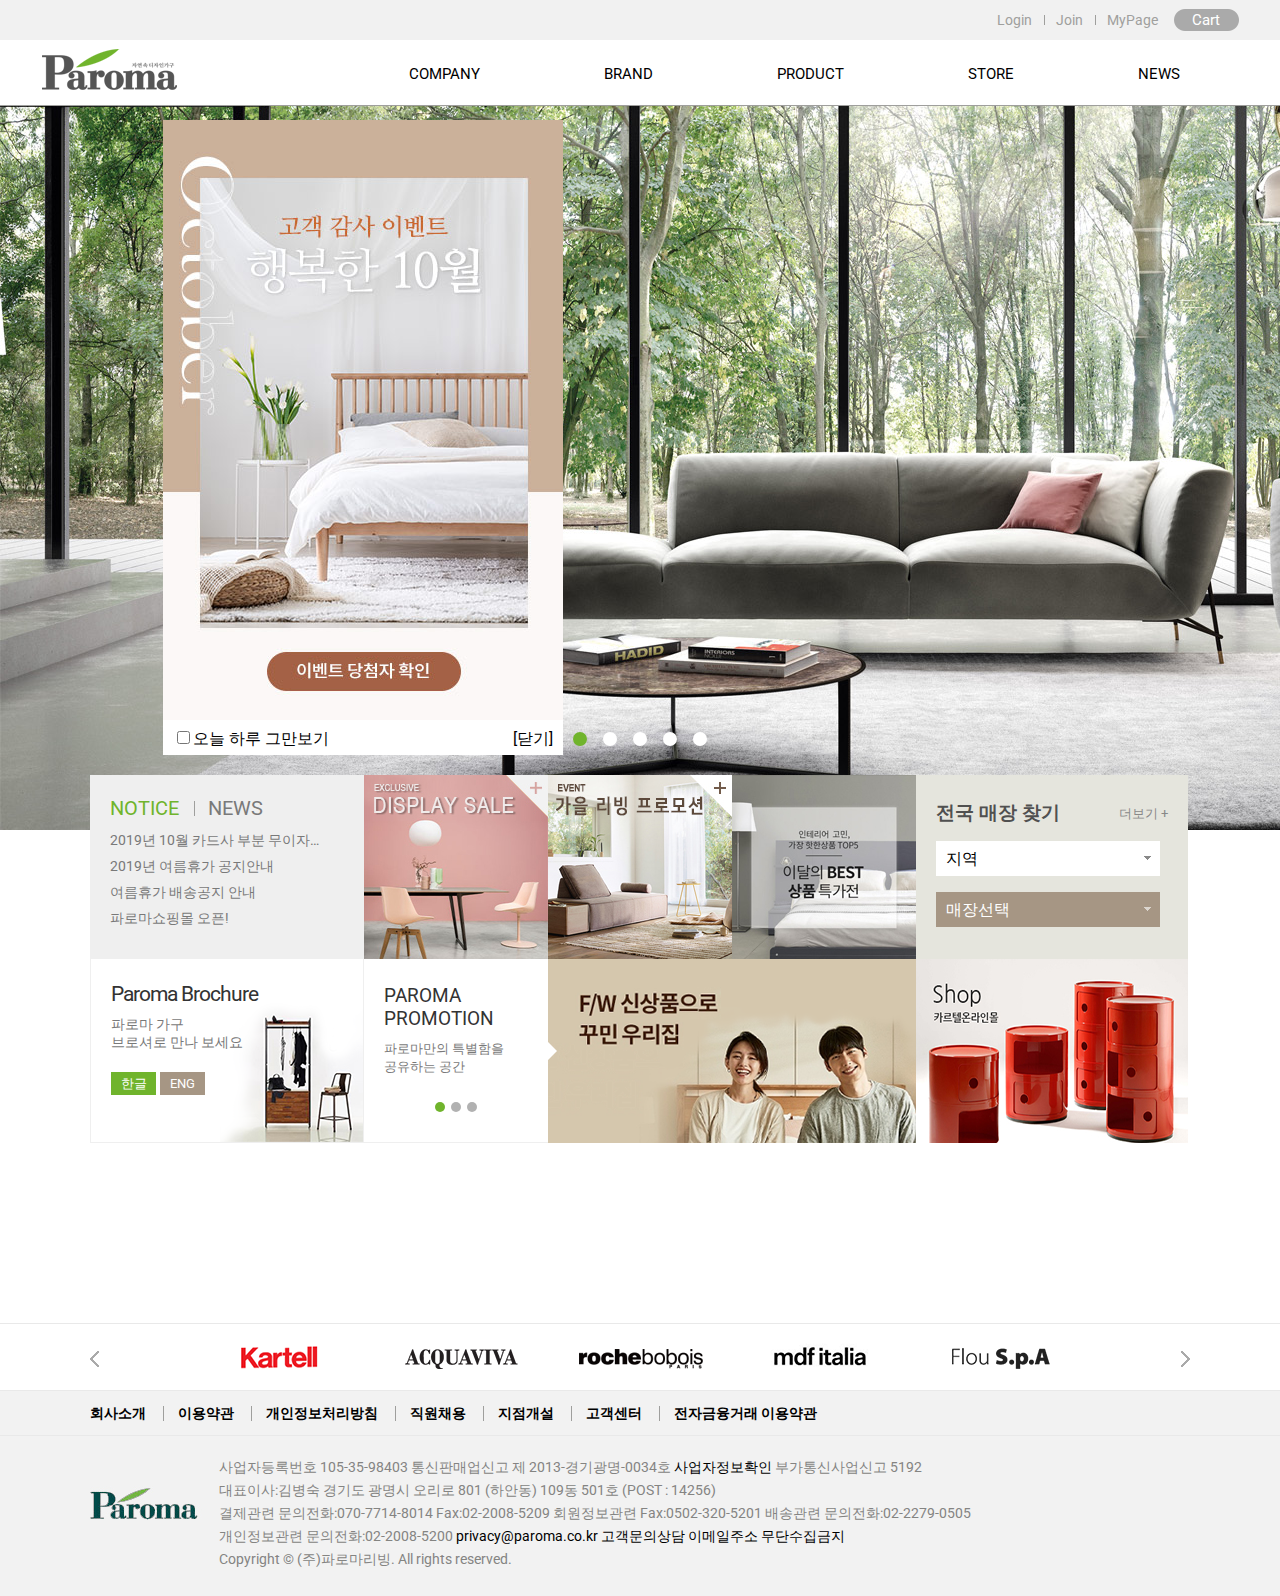
<file: index.html>
﻿<!DOCTYPE html>
<html>
<head>
<title>basic :: navigator.userAgent property</title>
<meta charset="utf-8">
<meta http-equiv="X-UA-Compatible" content="IE=Edge">
<meta name="viewport" content="width=device-width, initial-scale=1.0, maximum-scale=1">
<link rel="stylesheet" href="http://fonts.googleapis.com/css?family=Open+Sans:400,300,300italic,400italic,600,600italic,700,700italic,800,800italic">
<style>
body {
	margin: 20px;
	padding: 20px;
	font-family: "Open Sans", sans-serif;
	font-size: 1em;
	background: #f1f1f1;
	color: #555;
}
ul, dt, dl {
	margin: 0;
	padding: 0;
}
ul {
	list-style: none;
}
a {
	text-decoration: none;
}
.container {
	min-width: 440px;
}
.title {
	font-size: 1.5em;
	font-weight: 300;
	color: #555;
}
.container {
	margin-top: 35px;
}
</style>
<script src="http://code.jquery.com/jquery-1.11.1.min.js"></script>
<script>
$(function(){
	var agent=navigator.userAgent.toLowerCase();

	if(agent.indexOf("android") != -1 || agent.indexOf("iphone") != -1 || agent.indexOf("ipad") != -1) {
		// Mobile URL입니다.
		location.href="mobile/index.html";
	}
	else{
		// PC URL입니다.
		location.href="pc/index.html";
	}
});
</script>
</head>

<body>
<h1 class="title">basic :: navigator.userAgent property</h1>
<div class="container">
</div>
</body>
</html>
</file>
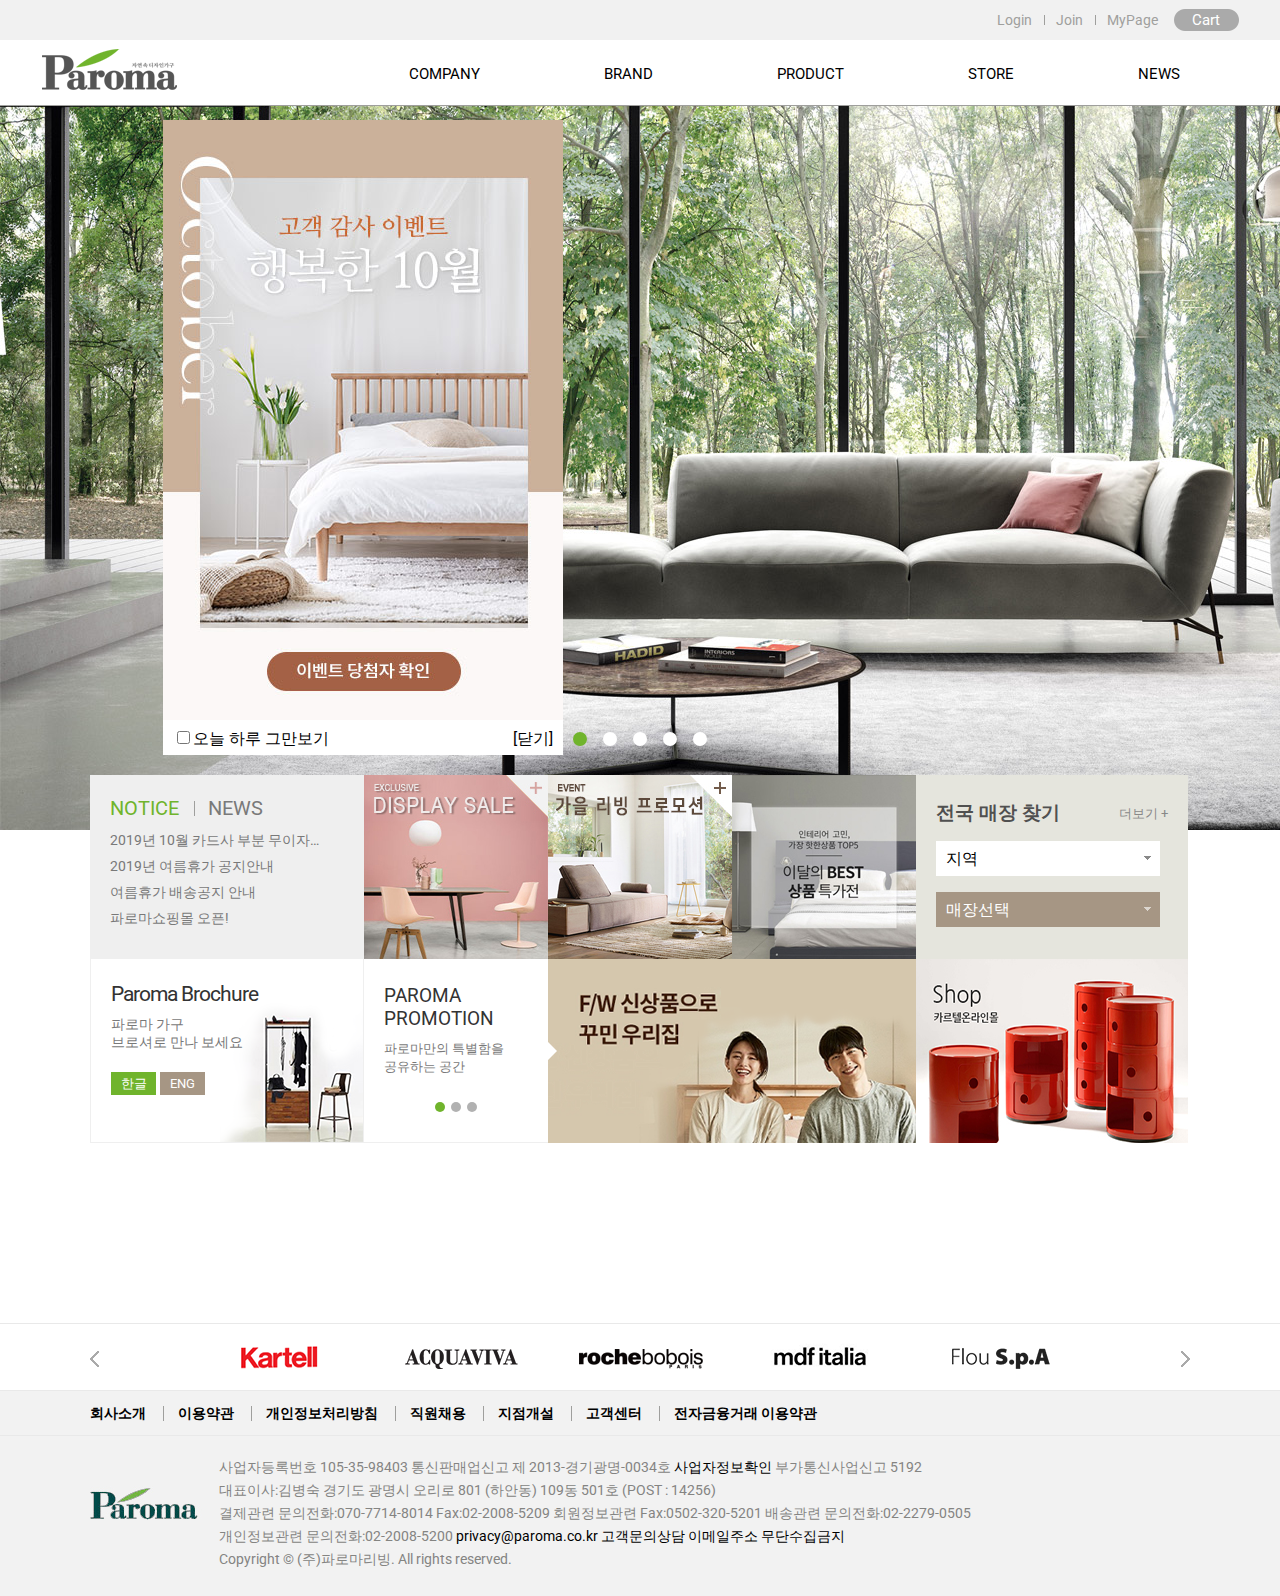
<file: pc/index.html>
﻿<!DOCTYPE html>
<html>
<head>
<title>Proma</title>
<meta charset="utf-8">
<meta name="viewport" content="width=device-width, initial-scale=1.0, maximum-scale=1">
<link rel="shortcut icon" href="images/favicon.ico">
<!-- <link rel="stylesheet" href="http://fonts.googleapis.com/css?family=Open+Sans:400,300,300italic,400italic,600,600italic,700,700italic,800,800italic"> -->
<link href="https://fonts.googleapis.com/css?family=Roboto:400,500,700&display=swap" rel="stylesheet">
<link rel="stylesheet" href="css/reset.css" >
<link rel="stylesheet" href="css/style.css" >
<link rel="stylesheet" href="css/font.css">
<script src="js/jquery-1.11.1.min.js"></script>
<script src="js/gallery.js"></script>
<script src="js/popup.js"></script>
<script src="js/main.js"></script>
</head>

<body>
<div class="wrapper">
	<header id="header">
		<div class="popup">
			<a href=""><img src="images/popup.jpg" alt="popup"></a>
			<div class="text">
				<form>
					<label><input type="checkbox" name="todayClose"><span>오늘 하루 그만보기</span></label>
				</form>
				<div class="top"><a href="" class="close">[닫기]</a></div>
			</div>
		</div>
		<div class="upper">
			<div class="upper_inner">
				<h1>
					<div class="logo"><a href=""><img src="images/logo.png" alt="로고"></a></div>
				</h1>
				<div class="location">
					<ul>
						<li><a href="">Login</a></li>
						<li><a href="">Join</a></li>
						<li><a href="">MyPage</a></li>
						<li><a href="">Cart</a></li>
					</ul>
				</div>
			</div>
		</div>
		<div class="menu">
			<div class="menu_inner">
				<div class="menu_in">
					<nav id="GNB">
						<ul>
							<li>
								<a href="">COMPANY</a>
								<ul>
									<li><a href="">파로마가구 소개</a></li>
									<li><a href="">CONTRACT</a></li>
									<li><a href="">A/S</a></li>
									<li><a href="">Q&A</a></li>
								</ul>
							</li>
							<li>
								<a href="">BRAND</a>
								<ul>
									<li><a href="">파로마가구</a></li>
									<li><a href="">Kartell</a></li>
									<li><a href="">ACQUAVIVA</a></li>
									<li><a href="">Roche Bobois</a></li>
									<li><a href="">MDFITALIA</a></li>
								</ul>
							</li>
							<li>
								<a href="">PRODUCT</a>
								<ul>
									<li><a href="">Bed room</a></li>
									<li><a href="">Living room</a></li>
									<li><a href="">Dining room</a></li>
									<li><a href="">Library</a></li>
									<li><a href="">Accessories</a></li>
								</ul>
							</li>
							<li>
								<a href="">STORE</a>
								<ul>
									<li><a href="">매장찾기</a></li>
								</ul>
							</li>
							<li>
								<a href="">NEWS</a>
								<ul>
									<li><a href="">NOTICE</a></li>
									<li><a href="">EVENT</a></li>
								</ul>
							</li>
						</ul>
					</nav>
				</div>
			</div>
		</div>
	</header>

	<div class="gall">
		<div class="gallery">
			<ul class="gallery_moving">
				<li><img src="images/keyvisual1.jpg" alt="키비주얼1"></li>
				<li><img src="images/keyvisual2.jpg" alt="키비주얼2"></li>
				<li><img src="images/keyvisual3.jpg" alt="키비주얼3"></li>
				<li><img src="images/keyvisual4.jpg" alt="키비주얼4"></li>
				<li><img src="images/keyvisual5.jpg" alt="키비주얼5"></li>
			</ul>
		</div>
		<div class="controlls">
			<ul>
				<li><a href="">1</a></li><!-- li class="active" 지움 -->
				<li><a href="">2</a></li>
				<li><a href="">3</a></li>
				<li><a href="">4</a></li>
				<li><a href="">5</a></li>
			</ul>
		</div>
	</div>


	<div class="main_cont_wrap">
		<div class="main_cont">
			<div class="main_top">
				<!-- 추가 -->
				<div class="main_notice">
					<div class="main_tab">
						<ul>
							<li>
								<a href="">NOTICE</a>
							</li>
							<li>
								<a href="">NEWS</a>
							</li>
						</ul>
					</div>
					<div class="desc_group">
						<div class="tab1">
							<ul>
								<li><a href="">2019년 10월 카드사 부분 무이자 할부 이벤트</a></li>
								<li><a href="">2019년 여름휴가 공지안내</a></li>
								<li><a href="">여름휴가 배송공지 안내</a></li>
								<li><a href="">파로마쇼핑몰 오픈!</a></li>
							</ul>
						</div>
						<div class="tab2">
							<ul>
								<li><a href="">가구도어용 스타일보드 '파로마스토리' 오픈</a></li>
								<li><a href="">현대 백화점 입점</a></li>
								<li><a href="">파로마가구 전년比 순익 812배 증가</a></li>
								<li><a href="">웹어워드 코리아 2009 우수상 수상</a></li>
							</ul>
						</div>
					</div>
				</div>
				<div class="main_sale">
					<a href="">
						<img class="over" src="images/ico_main1_over.jpg" alt="sale">
						<img src="images/ico_main1.jpg" alt="sale">
					</a>
				</div>
				<div class="main_event">
					<a href="">
						<img class="over" src="images/ico_main2_over.jpg" alt="event">
						<img src="images/ico_main2.jpg" alt="event">
					</a>
				</div>
				<div class="main_best">
					<a href="">
						<img class="over" src="images/ico_main3_over.jpg" alt="best">
						<img src="images/ico_main3.jpg" alt="best">
					</a>
				</div>
				<div class="main_center">
					<p class="title">전국 매장 찾기</p>
					<a href="" class="more">더보기 +</a>
					<div class="select">
						<dl class="sel_local">
							<dt><a href="#">지역<span></span></a></dt>
							<dd>
								<ul>
									<li><a href="">서울</a></li>
									<li><a href="">경기</a></li>
									<li><a href="">인천</a></li>
									<li><a href="">광주</a></li>
									<li><a href="">부산</a></li>
								</ul>
							</dd>
						</dl>
						<dl class="sel_center">
							<dt><a href="#">매장선택<span></span></a></dt>
							<dd>
								<ul>
									<li><a href="">동대문점</a></li>
									<li><a href="">판교점</a></li>
									<li><a href="">부평점</a></li>
									<li><a href="">광산점</a></li>
									<li><a href="">서면점</a></li>
								</ul>
							</dd>
						</dl>
						<select class="local">
							<option selected="true">지역</option>
							<option>서울</option>
							<option>경기</option>
							<option>인천</option>
							<option>광주</option>
							<option>부산</option>
						</select>
						<select class="center">
							<option selected="true">매장선택</option>
							<option>동대문점</option>   
							<option>판교점</option>
							<option>부평점</option>
							<option>광산점</option>
							<option>서면점</option>
						</select>
					</div>
				</div>
			</div>
			<div class="main_bottom">
				<div class="main_brochure">
					<p class="title">Paroma Brochure</p>
					<p class="content">파로마 가구<br>브로셔로 만나 보세요</p>
					<div class="btn_wrap">
						<a href="" class="type1">한글</a>
						<a href="" class="type2">ENG</a>
					</div>
				</div>
				<div class="main_camedia">
					<p class="title">PAROMA<br>PROMOTION</p>
					<p class="content">파로마만의 특별함을<br>공유하는 공간</p>
					<div class="controlls_1">
						<ul>
							<li><a href="" class="active">1</a></li>
							<li><a href="">2</a></li>
							<li><a href="">3</a></li>
						</ul>
					</div>
					<span class="edge">
						<img src="images/sns_edge.png" alt="arrow">
					</span>
				</div>
				<div class="promotion_wrap">
					<ul>
						<li><a href="#"><img src="images/img_banner1.png" alt="banner1"></a></li>
						<li><a href="#"><img src="images/img_banner2.png" alt="banner2"></a></li>
						<li><a href="#"><img src="images/img_banner3.png" alt="banner3"></a></li>
					</ul>
				</div>
				<div class="shop">
					<a href=""><img src="images/main_bg2.png" alt="bg2"></a>
				</div>
			</div>
		</div>
	</div>
	<footer id="footer">
		<div class="rel_site">
			<div class="rel_site_inner">
				<div class="site_wrapper">
					<ul>
						<li><a href=""><img src="images/brand1.png" alt="footer banner1"></a></li>
						<li><a href=""><img src="images/brand2.png" alt="footer banner2"></a></li>
						<li><a href=""><img src="images/brand3.png" alt="footer banner3"></a></li>
						<li><a href=""><img src="images/brand4.png" alt="footer banner4"></a></li>
						<li><a href=""><img src="images/brand5.png" alt="footer banner5"></a></li>
						<li><a href=""><img src="images/brand6.png" alt="footer banner6"></a></li>
						<li><a href=""><img src="images/brand7.png" alt="footer banner7"></a></li>
						<li><a href=""><img src="images/brand8.png" alt="footer banner8"></a></li>
					</ul>
				</div>
				<div class="direction">
					<a href="" class="prev"><img src="images/footer_btn_prev.jpg" alt="footer prev"></a>
					<a href="" class="next"><img src="images/footer_btn_next.jpg" alt="footer next"></a>
				</div>
			</div>
		</div>
		<div class="footer_menu">
			<div class="footer_menu_inner">
				<div class="banner_moving">
					<ul>
						<li><a href="">회사소개</a></li>
						<li><a href="">이용약관</a></li>
						<li><a href="">개인정보처리방침</a></li>
						<li><a href="">직원채용</a></li>
						<li><a href="">지점개설</a></li>
						<li><a href="">고객센터</a></li>
						<li><a href="">전자금융거래 이용약관</a></li>
					</ul>
				</div>
			</div>
		</div>
		<div class="footer_info">
			<div class="footer_inner">
				<div class="footer_logo">
					<h2><a href=""><img src="images/logo2_1.jpg" alt="footer logo"></a></h2>
				</div>
				<address>
					사업자등록번호 105-35-98403 통신판매업신고 제 2013-경기광명-0034호 <a href="">사업자정보확인</a> 부가통신사업신고 5192<br>
					대표이사:김병숙 경기도 광명시 오리로 801 (하안동) 109동 501호 (POST : 14256)<br>
					결제관련 문의전화:070-7714-8014 Fax:02-2008-5209 회원정보관련 Fax:0502-320-5201 배송관련 문의전화:02-2279-0505<br>
					개인정보관련 문의전화:02-2008-5200 <a href="">privacy@paroma.co.kr</a> <a href="">고객문의상담</a> <a href="">이메일주소 무단수집금지</a><br>
					Copyright © (주)파로마리빙. All rights reserved.
				</address>
			</div>
		</div>
	</footer>
</div>
</body>
</html>
</file>
<file: pc/css/style.css>
@charset "utf-8";



#header {
	position: relative;
	height: 105px;
}
#header .popup {
	position: absolute;
	display: none;
	top: 120px;
	right: 56%;
	z-index: 3001;
}
#header .popup .text {
	width: 100%;
	height: 35px;
	line-height: 37px;
	background-color: #fff;
}
#header .popup form {
	float: left;
	padding-left: 10px;
}
#header .popup .top {
	float: right;
	padding-right: 10px;
}
#header .upper {
	min-width: 1200px;
	background-color: #f1f1f1;
}
#header::after {
	content: "";
	display: block;
	position: absolute;
	left: 0;
	top: 49%;
	margin-top: 54px;
	z-index: 2500;
	width: 100%;
	height: 1px;
	min-width: 1200px;
	background-color: #9f9f9d;
}
#header .upper_inner {
	position: relative;
	margin: 0 auto;
	width: 1200px;
	height: 40px;
}
#header .location {
	position: absolute;
	top: 0;
	right: 0;
}
#header .location li {
	position: relative;
	display: inline-block;
}
#header .location li a {
	display: block;
	padding: 0 10px;
	color: #9f9f9d;
	font-size: 14px;
	line-height: 38px;
}
#header .location li:last-child a {
	display: block;
	padding: 1px 20px;
	font-size: 15px;
	color: #fff;
	background: url(../images/myecc_bg.png) no-repeat center center;
}
#header .location li a::after {
	content: "";
	display: block;
	position: absolute;
	top: 14px;
	right: -3px;
	width: 1px;
	height: 10px;
	background-color: #9f9f9d;
}
#header .location li:last-child a::after {
	display: none;
}
#header .location li:nth-child(3) a::after {
	display: none;
}
#header .upper_inner .logo {
	position: absolute;
	z-index: 3000;
	top: 47px;
	left: 0;
}
#header .upper_inner .logo a {
	display: block;
}


#header .menu {
	position: absolute;
	z-index: 2000;
	width: 100%;
	min-width: 1200px;
	background-color: rgba(255,255,255,0.7);
	height: 65px;
	transition: height 0.3s;
	overflow: hidden;
}
#header .menu.over {
	height: 280px;
}
#header .menu_inner {
	position: relative;
	margin: 0 auto;
	width: 1200px;
	height: 65px;
}
#GNB {
	float: right;
}
#GNB > ul > li {
	position: relative;
	display: inline-block;
}

#GNB > ul > li > a {
	display: block;
	padding: 0 60px;
	line-height: 69px;
	font-size: 15px;
}


#GNB > ul > li > a::before {
	content: "";
	display: block;
	position: absolute;
	left: 25%;
	bottom: 3px;
	width: 0;
	height: 4px;
	background-color: #70b42c;
	transition: width 0.3s;
}
#GNB > ul > li:hover > a::before,
#GNB > ul > li > a.over::before {
	width: 50%;
}


#GNB ul ul {
	/* display: none; */
	position: absolute;
	width: 100%;
	height: 280px;
	padding-top: 5px;
	left: 60px;
	z-index: 2000;
}
#GNB ul ul a {
	display: inline-block;
	padding: 7px 0;
	font-size: 14px;
	color: #202020;
	text-align: left;
}
#GNB ul ul li a:hover,
#GNB ul ul li a:focus {
	text-decoration: underline;
	color: #418102;
	transition: 0.3s;
}



/* gallery */
.gall {
	position: relative;
}
.gallery_moving {
	position: relative;
	width: 100%;
	height: 800px;
	overflow: hidden;
}
.gallery_moving li {
	position: absolute;
	left: 0;
	top: -115px ;
	width: 100%;
	height: 800px;
	opacity: 0;
	transition: opacity 0.4s;
}
.gallery_moving li.active{
	opacity: 1;
}

.controlls {
	position: absolute;
	left: 0;
	bottom: 160px;
	width: 100%;
	height: 14px;
	text-align: center;
}
.controlls li {
	display: inline-block;
	margin: 0 6px;
}
.controlls li a {
	display: block;
	width: 14px;
	height: 14px;
	overflow: hidden;
	text-indent: -9999px;
	background-color: #fff;
	border-radius: 7px;
	transition: background-color 0.3s; /* �߰� */
}
.controlls li a.active { /* li.active -> a.active �� ���� */
	background-color: #70b42c;
}


.main_cont_wrap {
	position: relative;
	height: 368px;
	min-width: 1100px;
}
.main_cont {
	position: absolute;
	/* top: -50px; */
	top: -130px;
	left: 50%;
	margin-left: -550px;
	width: 1100px;
	height: 367px;
}

/* notice | news */
.main_notice {
	position: relative;
	float: left;
	width: 274px;
	height: 184px;
	background-color: #efefef;
}
.main_notice .main_tab li {
	display: inline-block;
}
.main_notice .main_tab li a {
	display: block;
	padding: 21px 5px 10px 20px;
	font-size: 20px;
	color : #797979;
}

.main_notice .main_tab li a.active {
	color: #70b42c;
}
.main_notice .desc_group div {
	display: none;
	width: 100%;
}
.main_notice .desc_group div.active {
	display: block;
}

.main_notice .main_tab li a::after {
	content: "";
	display: block;
	position: absolute;
	top: 26px;
	left: 38%;
	width: 1px;
	height: 15px;
	background-color: #9f9f9d;
}

.main_notice .tab1 li,
.main_notice .tab2 li {
	display: inline-block;
}
.main_notice .tab1 li a,
.main_notice .tab2 li a {
	display: block;
	padding: 2px 20px;
	overflow: hidden;
	white-space: nowrap;
	width: 250px;
	font-size: 14px;
	text-overflow: ellipsis;
	color: #797979;
}
.main_notice .tab1 li a:hover,
.main_notice .tab1 li a:focus,
.main_notice .tab2 li a:hover,
.main_notice .tab2 li a:focus {
	text-decoration: underline;
}

/* display sale */
.main_cont_wrap .main_sale {
	position: relative;
	float: left;
	width: 184px;
	height: 184px;
}
.main_cont_wrap .main_sale img.over {
	position: absolute;
	left: 0;
	top: 0;
	opacity: 0;
	transition: opacity 0.3s;
}
.main_sale a:hover img.over,
.main_sale a:focus img.over {
	opacity: 1;
}
/* event */
.main_cont_wrap .main_event {
	position: relative;
	float: left;
	width: 184px;
	height: 184px;
}
.main_cont_wrap .main_event img.over {
	position: absolute;
	left: 0;
	top: 0;
	opacity: 0;
	transition: opacity 0.3s;
}
.main_event a:hover img.over,
.main_event a:focus img.over {
	opacity: 1;
}
/* best */
.main_cont_wrap .main_best {
	position: relative;
	float: left;
	width: 184px;
	height: 184px;
}
.main_cont_wrap .main_best img.over {
	position: absolute;
	left: 0;
	top: 0;
	opacity: 0;
	transition: opacity 0.3s;
}
.main_best a:hover img.over,
.main_best a:focus img.over {
	opacity: 1;
}

/* main_center */
.main_center {
	position: relative;
	float: left;
	width: 272px;
	height: 184px;
	background-color: #e5e5dd;
}
.main_center .title {
	margin-top: 25px;
	margin-left: 20px;
	font-size: 19px;
	font-weight: 600;
	color: #505050;
}
.main_center .more {
	position: absolute;
	top: 30px;
	right: 20px;
	font-size: 13px;
	color: #888;
}

.main_center .select .sel_local {
	position: relative;
	display: block;
	width: 224px;
	height: 35px;
	line-height: 35px;
	margin-left: 20px;
	margin-top: 15px;
	background: #fff url(../images/sel_arrow1.png) 96% 15px no-repeat;
	color: #666;
}
.main_center .select .sel_local dd {
	z-index: 10;
}
.main_center .select .sel_center {
	position: relative;
	display: block;
	width: 224px;
	height: 35px;
	line-height: 35px;
	margin-left: 20px;
	margin-top: 10px;
	background: #a69684 url(../images/sel_arrow2.png) 96% 15px no-repeat;
	color: #fff;
}
.main_center .select .sel_center dt a {
	color: #fff;
}
.main_center .select dt a {
	display: block;
	padding-left: 10px;
}
.main_center .select dd {
	display: none;
	position: absolute;
	top: 35px;
	left: 0;
	width: 100%;
	height: 125px;
	overflow-y: auto;
	background-color: #fff;
	font-size: 15px;
	color: #666;
	border: 1px solid #ccc;
}
.main_center .select dd li a {
	display: block;
	padding-left: 10px;
	color: #666;
	border-bottom: 1px solid #eaeaea;
}
.main_center .select dd li a.on {
	background-color: #eaeaea;
}
.main_center .select dd li:last-child a {
	border-bottom: none;
}
.main_center .select li:hover a {
	background-color: #eaeaea;
}
.main_center .select select {
	display: none;
}



/* main_brochure */
.main_brochure {
	float: left;
	width: 274px;
	height: 184px;
	padding: 23px 20px;
	border-left: 1px solid #efefef;
	border-right: 1px solid #efefef;
	border-bottom: 1px solid #efefef;
	background: url(../images/main_bg1.png) 0 0 no-repeat;
}
.main_brochure .title {
	font-size: 21px;
	letter-spacing: -1px;
	color: #333;
}
.main_brochure .content {
	padding-top: 10px;
	font-size: 14px;
	color: #797979;
}
.main_brochure .btn_wrap {
	margin-top: 20px;
}
.main_brochure .type1 {
	display: inline-block;
	width: 45px;
	height: 23px;
	line-height: 23px;
	text-align: center;
	background-color: #70b42c;
	font-size: 13px;
	color: #fff;
}
.main_brochure .type2 {
	display: inline-block;
	width: 45px;
	height: 23px;
	line-height: 23px;
	text-align: center;
	background-color: #a69684;
	font-size: 13px;
	color: #fff;
}

/* paroma promotion */
.main_camedia {
	position: relative;
	float: left;
	width: 184px;
	height: 184px;
	border-bottom: 1px solid #efefef;
	background-color: #fff;
}
.main_camedia .title {
	padding: 25px 0 10px 20px;
	font-size: 19px;
	color: #333;
}
.main_camedia .content {
	padding: 0 20px;
	color: #797979;
	font-size: 13px;
}
.main_camedia .controlls_1 {
	position: absolute;
	left: 0;
	bottom: 50px;
	width: 100%;
	height: 10px;
	text-align: center;
}
.main_camedia .controlls_1 li {
	display: inline-block;
	margin: 20px 1px;
}
.main_camedia .controlls_1 li a {
	display: block;
	width: 10px;
	height: 10px;
	border-radius: 5px;
	text-indent: -9999px;
	overflow: hidden;
	background-color: #b1b1b1;
}
.main_camedia .controlls_1 li a.active {
	background-color: #70b42c;
}
.main_camedia span.edge {
	position: absolute;
	right: -9px;
	top: 50%;
	margin-top: -9px;
	z-index: 100;
}

/* promotion */
.promotion_wrap {
	position: relative;
	float: left;
	height: 184px;
	width: 368px;
	overflow: hidden;
}
.promotion_wrap ul {
	position: absolute;
	top: 0;
	left: 0;
	height: 184px;
	width: 1104px;
	transition: left 0.3s;
}
.promotion_wrap ul li {
	float: left;
	height: 184px;
	width: 368px;
}
.promotion_wrap ul li img {
	max-width: 100%;
}



/* shop */
.shop {
	float: left;
	width: 272px;
	height: 184px;
	border-right: 1px solid #efefef;
	border-bottom: 1px solid #efefef;
}
.shop .title {
	font-size: 18px;
	padding-bottom: 10px;
}
.shop .content {
	font-size: 14px;
	color: #666;
}

/*footer*/
#footer {
	margin-top: 50px;
	min-width: 1200px;
	background-color: #f2f2f2;
}
#footer .rel_site {
	min-width: 1200px;
	width: 100%;
	height: 68px;
	border-top: 1px solid #e9e9e9;
	border-bottom: 1px solid #e9e9e9;
	background-color: #fff;
}
#footer .rel_site_inner {
	position: relative;
	width: 1100px;
	height: 68px;
	margin: 0 auto;
	text-align: center;
}
#footer .rel_site_inner .site_wrapper {
	display: inline-block;
	position: relative;
	width: 900px; /* 180px * 5 */
	overflow: hidden;
	height: 68px; /**/
}
#footer .rel_site_inner .site_wrapper ul {
	position: absolute;
	width: 1100px;
}
#footer .rel_site_inner .site_wrapper li {
	float: left;
	margin: 16px 0;
}
#footer .rel_site_inner .site_wrapper li a {
	display: block;
	width: 180px;
	height: 38px;
}
#footer .rel_site_inner .direction .prev {
	position: absolute;
	top: 50%;
	left: 0;
	margin-top: -7px;
	width: 9px;
	height: 16px;
}
#footer .rel_site_inner .direction .next {
	position: absolute;
	top: 50%;
	right: 0;
	margin-top: -7px;
	width: 9px;
	height: 16px;
}

/* footer menu */
#footer .footer_menu {
	min-width: 1200px;
	width: 100%;
	float: left;
	border-bottom: 1px solid #e9e9e9;
}
#footer .footer_menu_inner{
	width: 1100px;
	height: 44px;
	margin: 0 auto;
}
#footer .banner_moving li {
	display: inline-block;
}
#footer .banner_moving li a {
	position: relative;
	display: block;
	line-height: 45px;
	padding: 0 14px;
	font-size: 14px;
	font-weight: 600;
}
#footer .banner_moving li:first-child a {
	padding-left: 0;
}
#footer .banner_moving li a::after {
	content: "";
	display: block;
	position: absolute;
	top: 15px;
	left: -1px;
	width: 1px;
	height: 15px;
	background-color: #9f9f9d;
}
#footer .banner_moving li:first-child a::after {
	display: none;
}

/* footer_info */
#footer .footer_info {
	min-width: 1200px;
	height: 182px;
	margin-top: 23px;
}
#footer .footer_info .footer_inner {
	width: 1100px;
	margin: 0 auto;
}
#footer .footer_info .footer_logo {
	float: left;
	margin-top: 50px;
	padding-right: 20px;
}
#footer .footer_info .footer_logo a {
	display: block;
	width: 109px;
	height: 22px;
}
#footer .footer_info address {
	float: left;
	margin-top: 20px;
	line-height: 23px;
	font-size: 14px;
	color: #848482;
	font-style: normal;
}
</file>
<file: pc/css/font.css>
/* cyrillic-ext */
@font-face {
  font-family: 'Open Sans';
  font-style: italic;
  font-weight: 300;
  src: local('Open Sans Light Italic'), local('OpenSans-LightItalic'), url(https://fonts.gstatic.com/s/opensans/v17/memnYaGs126MiZpBA-UFUKWyV9hmIqOjjg.woff2) format('woff2');
  unicode-range: U+0460-052F, U+1C80-1C88, U+20B4, U+2DE0-2DFF, U+A640-A69F, U+FE2E-FE2F;
}
/* cyrillic */
@font-face {
  font-family: 'Open Sans';
  font-style: italic;
  font-weight: 300;
  src: local('Open Sans Light Italic'), local('OpenSans-LightItalic'), url(https://fonts.gstatic.com/s/opensans/v17/memnYaGs126MiZpBA-UFUKWyV9hvIqOjjg.woff2) format('woff2');
  unicode-range: U+0400-045F, U+0490-0491, U+04B0-04B1, U+2116;
}
/* greek-ext */
@font-face {
  font-family: 'Open Sans';
  font-style: italic;
  font-weight: 300;
  src: local('Open Sans Light Italic'), local('OpenSans-LightItalic'), url(https://fonts.gstatic.com/s/opensans/v17/memnYaGs126MiZpBA-UFUKWyV9hnIqOjjg.woff2) format('woff2');
  unicode-range: U+1F00-1FFF;
}
/* greek */
@font-face {
  font-family: 'Open Sans';
  font-style: italic;
  font-weight: 300;
  src: local('Open Sans Light Italic'), local('OpenSans-LightItalic'), url(https://fonts.gstatic.com/s/opensans/v17/memnYaGs126MiZpBA-UFUKWyV9hoIqOjjg.woff2) format('woff2');
  unicode-range: U+0370-03FF;
}
/* vietnamese */
@font-face {
  font-family: 'Open Sans';
  font-style: italic;
  font-weight: 300;
  src: local('Open Sans Light Italic'), local('OpenSans-LightItalic'), url(https://fonts.gstatic.com/s/opensans/v17/memnYaGs126MiZpBA-UFUKWyV9hkIqOjjg.woff2) format('woff2');
  unicode-range: U+0102-0103, U+0110-0111, U+1EA0-1EF9, U+20AB;
}
/* latin-ext */
@font-face {
  font-family: 'Open Sans';
  font-style: italic;
  font-weight: 300;
  src: local('Open Sans Light Italic'), local('OpenSans-LightItalic'), url(https://fonts.gstatic.com/s/opensans/v17/memnYaGs126MiZpBA-UFUKWyV9hlIqOjjg.woff2) format('woff2');
  unicode-range: U+0100-024F, U+0259, U+1E00-1EFF, U+2020, U+20A0-20AB, U+20AD-20CF, U+2113, U+2C60-2C7F, U+A720-A7FF;
}
/* latin */
@font-face {
  font-family: 'Open Sans';
  font-style: italic;
  font-weight: 300;
  src: local('Open Sans Light Italic'), local('OpenSans-LightItalic'), url(https://fonts.gstatic.com/s/opensans/v17/memnYaGs126MiZpBA-UFUKWyV9hrIqM.woff2) format('woff2');
  unicode-range: U+0000-00FF, U+0131, U+0152-0153, U+02BB-02BC, U+02C6, U+02DA, U+02DC, U+2000-206F, U+2074, U+20AC, U+2122, U+2191, U+2193, U+2212, U+2215, U+FEFF, U+FFFD;
}
/* cyrillic-ext */
@font-face {
  font-family: 'Open Sans';
  font-style: italic;
  font-weight: 400;
  src: local('Open Sans Italic'), local('OpenSans-Italic'), url(https://fonts.gstatic.com/s/opensans/v17/mem6YaGs126MiZpBA-UFUK0Udc1UAw.woff2) format('woff2');
  unicode-range: U+0460-052F, U+1C80-1C88, U+20B4, U+2DE0-2DFF, U+A640-A69F, U+FE2E-FE2F;
}
/* cyrillic */
@font-face {
  font-family: 'Open Sans';
  font-style: italic;
  font-weight: 400;
  src: local('Open Sans Italic'), local('OpenSans-Italic'), url(https://fonts.gstatic.com/s/opensans/v17/mem6YaGs126MiZpBA-UFUK0ddc1UAw.woff2) format('woff2');
  unicode-range: U+0400-045F, U+0490-0491, U+04B0-04B1, U+2116;
}
/* greek-ext */
@font-face {
  font-family: 'Open Sans';
  font-style: italic;
  font-weight: 400;
  src: local('Open Sans Italic'), local('OpenSans-Italic'), url(https://fonts.gstatic.com/s/opensans/v17/mem6YaGs126MiZpBA-UFUK0Vdc1UAw.woff2) format('woff2');
  unicode-range: U+1F00-1FFF;
}
/* greek */
@font-face {
  font-family: 'Open Sans';
  font-style: italic;
  font-weight: 400;
  src: local('Open Sans Italic'), local('OpenSans-Italic'), url(https://fonts.gstatic.com/s/opensans/v17/mem6YaGs126MiZpBA-UFUK0adc1UAw.woff2) format('woff2');
  unicode-range: U+0370-03FF;
}
/* vietnamese */
@font-face {
  font-family: 'Open Sans';
  font-style: italic;
  font-weight: 400;
  src: local('Open Sans Italic'), local('OpenSans-Italic'), url(https://fonts.gstatic.com/s/opensans/v17/mem6YaGs126MiZpBA-UFUK0Wdc1UAw.woff2) format('woff2');
  unicode-range: U+0102-0103, U+0110-0111, U+1EA0-1EF9, U+20AB;
}
/* latin-ext */
@font-face {
  font-family: 'Open Sans';
  font-style: italic;
  font-weight: 400;
  src: local('Open Sans Italic'), local('OpenSans-Italic'), url(https://fonts.gstatic.com/s/opensans/v17/mem6YaGs126MiZpBA-UFUK0Xdc1UAw.woff2) format('woff2');
  unicode-range: U+0100-024F, U+0259, U+1E00-1EFF, U+2020, U+20A0-20AB, U+20AD-20CF, U+2113, U+2C60-2C7F, U+A720-A7FF;
}
/* latin */
@font-face {
  font-family: 'Open Sans';
  font-style: italic;
  font-weight: 400;
  src: local('Open Sans Italic'), local('OpenSans-Italic'), url(https://fonts.gstatic.com/s/opensans/v17/mem6YaGs126MiZpBA-UFUK0Zdc0.woff2) format('woff2');
  unicode-range: U+0000-00FF, U+0131, U+0152-0153, U+02BB-02BC, U+02C6, U+02DA, U+02DC, U+2000-206F, U+2074, U+20AC, U+2122, U+2191, U+2193, U+2212, U+2215, U+FEFF, U+FFFD;
}
/* cyrillic-ext */
@font-face {
  font-family: 'Open Sans';
  font-style: italic;
  font-weight: 600;
  src: local('Open Sans SemiBold Italic'), local('OpenSans-SemiBoldItalic'), url(https://fonts.gstatic.com/s/opensans/v17/memnYaGs126MiZpBA-UFUKXGUdhmIqOjjg.woff2) format('woff2');
  unicode-range: U+0460-052F, U+1C80-1C88, U+20B4, U+2DE0-2DFF, U+A640-A69F, U+FE2E-FE2F;
}
/* cyrillic */
@font-face {
  font-family: 'Open Sans';
  font-style: italic;
  font-weight: 600;
  src: local('Open Sans SemiBold Italic'), local('OpenSans-SemiBoldItalic'), url(https://fonts.gstatic.com/s/opensans/v17/memnYaGs126MiZpBA-UFUKXGUdhvIqOjjg.woff2) format('woff2');
  unicode-range: U+0400-045F, U+0490-0491, U+04B0-04B1, U+2116;
}
/* greek-ext */
@font-face {
  font-family: 'Open Sans';
  font-style: italic;
  font-weight: 600;
  src: local('Open Sans SemiBold Italic'), local('OpenSans-SemiBoldItalic'), url(https://fonts.gstatic.com/s/opensans/v17/memnYaGs126MiZpBA-UFUKXGUdhnIqOjjg.woff2) format('woff2');
  unicode-range: U+1F00-1FFF;
}
/* greek */
@font-face {
  font-family: 'Open Sans';
  font-style: italic;
  font-weight: 600;
  src: local('Open Sans SemiBold Italic'), local('OpenSans-SemiBoldItalic'), url(https://fonts.gstatic.com/s/opensans/v17/memnYaGs126MiZpBA-UFUKXGUdhoIqOjjg.woff2) format('woff2');
  unicode-range: U+0370-03FF;
}
/* vietnamese */
@font-face {
  font-family: 'Open Sans';
  font-style: italic;
  font-weight: 600;
  src: local('Open Sans SemiBold Italic'), local('OpenSans-SemiBoldItalic'), url(https://fonts.gstatic.com/s/opensans/v17/memnYaGs126MiZpBA-UFUKXGUdhkIqOjjg.woff2) format('woff2');
  unicode-range: U+0102-0103, U+0110-0111, U+1EA0-1EF9, U+20AB;
}
/* latin-ext */
@font-face {
  font-family: 'Open Sans';
  font-style: italic;
  font-weight: 600;
  src: local('Open Sans SemiBold Italic'), local('OpenSans-SemiBoldItalic'), url(https://fonts.gstatic.com/s/opensans/v17/memnYaGs126MiZpBA-UFUKXGUdhlIqOjjg.woff2) format('woff2');
  unicode-range: U+0100-024F, U+0259, U+1E00-1EFF, U+2020, U+20A0-20AB, U+20AD-20CF, U+2113, U+2C60-2C7F, U+A720-A7FF;
}
/* latin */
@font-face {
  font-family: 'Open Sans';
  font-style: italic;
  font-weight: 600;
  src: local('Open Sans SemiBold Italic'), local('OpenSans-SemiBoldItalic'), url(https://fonts.gstatic.com/s/opensans/v17/memnYaGs126MiZpBA-UFUKXGUdhrIqM.woff2) format('woff2');
  unicode-range: U+0000-00FF, U+0131, U+0152-0153, U+02BB-02BC, U+02C6, U+02DA, U+02DC, U+2000-206F, U+2074, U+20AC, U+2122, U+2191, U+2193, U+2212, U+2215, U+FEFF, U+FFFD;
}
/* cyrillic-ext */
@font-face {
  font-family: 'Open Sans';
  font-style: italic;
  font-weight: 700;
  src: local('Open Sans Bold Italic'), local('OpenSans-BoldItalic'), url(https://fonts.gstatic.com/s/opensans/v17/memnYaGs126MiZpBA-UFUKWiUNhmIqOjjg.woff2) format('woff2');
  unicode-range: U+0460-052F, U+1C80-1C88, U+20B4, U+2DE0-2DFF, U+A640-A69F, U+FE2E-FE2F;
}
/* cyrillic */
@font-face {
  font-family: 'Open Sans';
  font-style: italic;
  font-weight: 700;
  src: local('Open Sans Bold Italic'), local('OpenSans-BoldItalic'), url(https://fonts.gstatic.com/s/opensans/v17/memnYaGs126MiZpBA-UFUKWiUNhvIqOjjg.woff2) format('woff2');
  unicode-range: U+0400-045F, U+0490-0491, U+04B0-04B1, U+2116;
}
/* greek-ext */
@font-face {
  font-family: 'Open Sans';
  font-style: italic;
  font-weight: 700;
  src: local('Open Sans Bold Italic'), local('OpenSans-BoldItalic'), url(https://fonts.gstatic.com/s/opensans/v17/memnYaGs126MiZpBA-UFUKWiUNhnIqOjjg.woff2) format('woff2');
  unicode-range: U+1F00-1FFF;
}
/* greek */
@font-face {
  font-family: 'Open Sans';
  font-style: italic;
  font-weight: 700;
  src: local('Open Sans Bold Italic'), local('OpenSans-BoldItalic'), url(https://fonts.gstatic.com/s/opensans/v17/memnYaGs126MiZpBA-UFUKWiUNhoIqOjjg.woff2) format('woff2');
  unicode-range: U+0370-03FF;
}
/* vietnamese */
@font-face {
  font-family: 'Open Sans';
  font-style: italic;
  font-weight: 700;
  src: local('Open Sans Bold Italic'), local('OpenSans-BoldItalic'), url(https://fonts.gstatic.com/s/opensans/v17/memnYaGs126MiZpBA-UFUKWiUNhkIqOjjg.woff2) format('woff2');
  unicode-range: U+0102-0103, U+0110-0111, U+1EA0-1EF9, U+20AB;
}
/* latin-ext */
@font-face {
  font-family: 'Open Sans';
  font-style: italic;
  font-weight: 700;
  src: local('Open Sans Bold Italic'), local('OpenSans-BoldItalic'), url(https://fonts.gstatic.com/s/opensans/v17/memnYaGs126MiZpBA-UFUKWiUNhlIqOjjg.woff2) format('woff2');
  unicode-range: U+0100-024F, U+0259, U+1E00-1EFF, U+2020, U+20A0-20AB, U+20AD-20CF, U+2113, U+2C60-2C7F, U+A720-A7FF;
}
/* latin */
@font-face {
  font-family: 'Open Sans';
  font-style: italic;
  font-weight: 700;
  src: local('Open Sans Bold Italic'), local('OpenSans-BoldItalic'), url(https://fonts.gstatic.com/s/opensans/v17/memnYaGs126MiZpBA-UFUKWiUNhrIqM.woff2) format('woff2');
  unicode-range: U+0000-00FF, U+0131, U+0152-0153, U+02BB-02BC, U+02C6, U+02DA, U+02DC, U+2000-206F, U+2074, U+20AC, U+2122, U+2191, U+2193, U+2212, U+2215, U+FEFF, U+FFFD;
}
/* cyrillic-ext */
@font-face {
  font-family: 'Open Sans';
  font-style: italic;
  font-weight: 800;
  src: local('Open Sans ExtraBold Italic'), local('OpenSans-ExtraBoldItalic'), url(https://fonts.gstatic.com/s/opensans/v17/memnYaGs126MiZpBA-UFUKW-U9hmIqOjjg.woff2) format('woff2');
  unicode-range: U+0460-052F, U+1C80-1C88, U+20B4, U+2DE0-2DFF, U+A640-A69F, U+FE2E-FE2F;
}
/* cyrillic */
@font-face {
  font-family: 'Open Sans';
  font-style: italic;
  font-weight: 800;
  src: local('Open Sans ExtraBold Italic'), local('OpenSans-ExtraBoldItalic'), url(https://fonts.gstatic.com/s/opensans/v17/memnYaGs126MiZpBA-UFUKW-U9hvIqOjjg.woff2) format('woff2');
  unicode-range: U+0400-045F, U+0490-0491, U+04B0-04B1, U+2116;
}
/* greek-ext */
@font-face {
  font-family: 'Open Sans';
  font-style: italic;
  font-weight: 800;
  src: local('Open Sans ExtraBold Italic'), local('OpenSans-ExtraBoldItalic'), url(https://fonts.gstatic.com/s/opensans/v17/memnYaGs126MiZpBA-UFUKW-U9hnIqOjjg.woff2) format('woff2');
  unicode-range: U+1F00-1FFF;
}
/* greek */
@font-face {
  font-family: 'Open Sans';
  font-style: italic;
  font-weight: 800;
  src: local('Open Sans ExtraBold Italic'), local('OpenSans-ExtraBoldItalic'), url(https://fonts.gstatic.com/s/opensans/v17/memnYaGs126MiZpBA-UFUKW-U9hoIqOjjg.woff2) format('woff2');
  unicode-range: U+0370-03FF;
}
/* vietnamese */
@font-face {
  font-family: 'Open Sans';
  font-style: italic;
  font-weight: 800;
  src: local('Open Sans ExtraBold Italic'), local('OpenSans-ExtraBoldItalic'), url(https://fonts.gstatic.com/s/opensans/v17/memnYaGs126MiZpBA-UFUKW-U9hkIqOjjg.woff2) format('woff2');
  unicode-range: U+0102-0103, U+0110-0111, U+1EA0-1EF9, U+20AB;
}
/* latin-ext */
@font-face {
  font-family: 'Open Sans';
  font-style: italic;
  font-weight: 800;
  src: local('Open Sans ExtraBold Italic'), local('OpenSans-ExtraBoldItalic'), url(https://fonts.gstatic.com/s/opensans/v17/memnYaGs126MiZpBA-UFUKW-U9hlIqOjjg.woff2) format('woff2');
  unicode-range: U+0100-024F, U+0259, U+1E00-1EFF, U+2020, U+20A0-20AB, U+20AD-20CF, U+2113, U+2C60-2C7F, U+A720-A7FF;
}
/* latin */
@font-face {
  font-family: 'Open Sans';
  font-style: italic;
  font-weight: 800;
  src: local('Open Sans ExtraBold Italic'), local('OpenSans-ExtraBoldItalic'), url(https://fonts.gstatic.com/s/opensans/v17/memnYaGs126MiZpBA-UFUKW-U9hrIqM.woff2) format('woff2');
  unicode-range: U+0000-00FF, U+0131, U+0152-0153, U+02BB-02BC, U+02C6, U+02DA, U+02DC, U+2000-206F, U+2074, U+20AC, U+2122, U+2191, U+2193, U+2212, U+2215, U+FEFF, U+FFFD;
}
/* cyrillic-ext */
@font-face {
  font-family: 'Open Sans';
  font-style: normal;
  font-weight: 300;
  src: local('Open Sans Light'), local('OpenSans-Light'), url(https://fonts.gstatic.com/s/opensans/v17/mem5YaGs126MiZpBA-UN_r8OX-hpOqc.woff2) format('woff2');
  unicode-range: U+0460-052F, U+1C80-1C88, U+20B4, U+2DE0-2DFF, U+A640-A69F, U+FE2E-FE2F;
}
/* cyrillic */
@font-face {
  font-family: 'Open Sans';
  font-style: normal;
  font-weight: 300;
  src: local('Open Sans Light'), local('OpenSans-Light'), url(https://fonts.gstatic.com/s/opensans/v17/mem5YaGs126MiZpBA-UN_r8OVuhpOqc.woff2) format('woff2');
  unicode-range: U+0400-045F, U+0490-0491, U+04B0-04B1, U+2116;
}
/* greek-ext */
@font-face {
  font-family: 'Open Sans';
  font-style: normal;
  font-weight: 300;
  src: local('Open Sans Light'), local('OpenSans-Light'), url(https://fonts.gstatic.com/s/opensans/v17/mem5YaGs126MiZpBA-UN_r8OXuhpOqc.woff2) format('woff2');
  unicode-range: U+1F00-1FFF;
}
/* greek */
@font-face {
  font-family: 'Open Sans';
  font-style: normal;
  font-weight: 300;
  src: local('Open Sans Light'), local('OpenSans-Light'), url(https://fonts.gstatic.com/s/opensans/v17/mem5YaGs126MiZpBA-UN_r8OUehpOqc.woff2) format('woff2');
  unicode-range: U+0370-03FF;
}
/* vietnamese */
@font-face {
  font-family: 'Open Sans';
  font-style: normal;
  font-weight: 300;
  src: local('Open Sans Light'), local('OpenSans-Light'), url(https://fonts.gstatic.com/s/opensans/v17/mem5YaGs126MiZpBA-UN_r8OXehpOqc.woff2) format('woff2');
  unicode-range: U+0102-0103, U+0110-0111, U+1EA0-1EF9, U+20AB;
}
/* latin-ext */
@font-face {
  font-family: 'Open Sans';
  font-style: normal;
  font-weight: 300;
  src: local('Open Sans Light'), local('OpenSans-Light'), url(https://fonts.gstatic.com/s/opensans/v17/mem5YaGs126MiZpBA-UN_r8OXOhpOqc.woff2) format('woff2');
  unicode-range: U+0100-024F, U+0259, U+1E00-1EFF, U+2020, U+20A0-20AB, U+20AD-20CF, U+2113, U+2C60-2C7F, U+A720-A7FF;
}
/* latin */
@font-face {
  font-family: 'Open Sans';
  font-style: normal;
  font-weight: 300;
  src: local('Open Sans Light'), local('OpenSans-Light'), url(https://fonts.gstatic.com/s/opensans/v17/mem5YaGs126MiZpBA-UN_r8OUuhp.woff2) format('woff2');
  unicode-range: U+0000-00FF, U+0131, U+0152-0153, U+02BB-02BC, U+02C6, U+02DA, U+02DC, U+2000-206F, U+2074, U+20AC, U+2122, U+2191, U+2193, U+2212, U+2215, U+FEFF, U+FFFD;
}
/* cyrillic-ext */
@font-face {
  font-family: 'Open Sans';
  font-style: normal;
  font-weight: 400;
  src: local('Open Sans Regular'), local('OpenSans-Regular'), url(https://fonts.gstatic.com/s/opensans/v17/mem8YaGs126MiZpBA-UFWJ0bbck.woff2) format('woff2');
  unicode-range: U+0460-052F, U+1C80-1C88, U+20B4, U+2DE0-2DFF, U+A640-A69F, U+FE2E-FE2F;
}
/* cyrillic */
@font-face {
  font-family: 'Open Sans';
  font-style: normal;
  font-weight: 400;
  src: local('Open Sans Regular'), local('OpenSans-Regular'), url(https://fonts.gstatic.com/s/opensans/v17/mem8YaGs126MiZpBA-UFUZ0bbck.woff2) format('woff2');
  unicode-range: U+0400-045F, U+0490-0491, U+04B0-04B1, U+2116;
}
/* greek-ext */
@font-face {
  font-family: 'Open Sans';
  font-style: normal;
  font-weight: 400;
  src: local('Open Sans Regular'), local('OpenSans-Regular'), url(https://fonts.gstatic.com/s/opensans/v17/mem8YaGs126MiZpBA-UFWZ0bbck.woff2) format('woff2');
  unicode-range: U+1F00-1FFF;
}
/* greek */
@font-face {
  font-family: 'Open Sans';
  font-style: normal;
  font-weight: 400;
  src: local('Open Sans Regular'), local('OpenSans-Regular'), url(https://fonts.gstatic.com/s/opensans/v17/mem8YaGs126MiZpBA-UFVp0bbck.woff2) format('woff2');
  unicode-range: U+0370-03FF;
}
/* vietnamese */
@font-face {
  font-family: 'Open Sans';
  font-style: normal;
  font-weight: 400;
  src: local('Open Sans Regular'), local('OpenSans-Regular'), url(https://fonts.gstatic.com/s/opensans/v17/mem8YaGs126MiZpBA-UFWp0bbck.woff2) format('woff2');
  unicode-range: U+0102-0103, U+0110-0111, U+1EA0-1EF9, U+20AB;
}
/* latin-ext */
@font-face {
  font-family: 'Open Sans';
  font-style: normal;
  font-weight: 400;
  src: local('Open Sans Regular'), local('OpenSans-Regular'), url(https://fonts.gstatic.com/s/opensans/v17/mem8YaGs126MiZpBA-UFW50bbck.woff2) format('woff2');
  unicode-range: U+0100-024F, U+0259, U+1E00-1EFF, U+2020, U+20A0-20AB, U+20AD-20CF, U+2113, U+2C60-2C7F, U+A720-A7FF;
}
/* latin */
@font-face {
  font-family: 'Open Sans';
  font-style: normal;
  font-weight: 400;
  src: local('Open Sans Regular'), local('OpenSans-Regular'), url(https://fonts.gstatic.com/s/opensans/v17/mem8YaGs126MiZpBA-UFVZ0b.woff2) format('woff2');
  unicode-range: U+0000-00FF, U+0131, U+0152-0153, U+02BB-02BC, U+02C6, U+02DA, U+02DC, U+2000-206F, U+2074, U+20AC, U+2122, U+2191, U+2193, U+2212, U+2215, U+FEFF, U+FFFD;
}
/* cyrillic-ext */
@font-face {
  font-family: 'Open Sans';
  font-style: normal;
  font-weight: 600;
  src: local('Open Sans SemiBold'), local('OpenSans-SemiBold'), url(https://fonts.gstatic.com/s/opensans/v17/mem5YaGs126MiZpBA-UNirkOX-hpOqc.woff2) format('woff2');
  unicode-range: U+0460-052F, U+1C80-1C88, U+20B4, U+2DE0-2DFF, U+A640-A69F, U+FE2E-FE2F;
}
/* cyrillic */
@font-face {
  font-family: 'Open Sans';
  font-style: normal;
  font-weight: 600;
  src: local('Open Sans SemiBold'), local('OpenSans-SemiBold'), url(https://fonts.gstatic.com/s/opensans/v17/mem5YaGs126MiZpBA-UNirkOVuhpOqc.woff2) format('woff2');
  unicode-range: U+0400-045F, U+0490-0491, U+04B0-04B1, U+2116;
}
/* greek-ext */
@font-face {
  font-family: 'Open Sans';
  font-style: normal;
  font-weight: 600;
  src: local('Open Sans SemiBold'), local('OpenSans-SemiBold'), url(https://fonts.gstatic.com/s/opensans/v17/mem5YaGs126MiZpBA-UNirkOXuhpOqc.woff2) format('woff2');
  unicode-range: U+1F00-1FFF;
}
/* greek */
@font-face {
  font-family: 'Open Sans';
  font-style: normal;
  font-weight: 600;
  src: local('Open Sans SemiBold'), local('OpenSans-SemiBold'), url(https://fonts.gstatic.com/s/opensans/v17/mem5YaGs126MiZpBA-UNirkOUehpOqc.woff2) format('woff2');
  unicode-range: U+0370-03FF;
}
/* vietnamese */
@font-face {
  font-family: 'Open Sans';
  font-style: normal;
  font-weight: 600;
  src: local('Open Sans SemiBold'), local('OpenSans-SemiBold'), url(https://fonts.gstatic.com/s/opensans/v17/mem5YaGs126MiZpBA-UNirkOXehpOqc.woff2) format('woff2');
  unicode-range: U+0102-0103, U+0110-0111, U+1EA0-1EF9, U+20AB;
}
/* latin-ext */
@font-face {
  font-family: 'Open Sans';
  font-style: normal;
  font-weight: 600;
  src: local('Open Sans SemiBold'), local('OpenSans-SemiBold'), url(https://fonts.gstatic.com/s/opensans/v17/mem5YaGs126MiZpBA-UNirkOXOhpOqc.woff2) format('woff2');
  unicode-range: U+0100-024F, U+0259, U+1E00-1EFF, U+2020, U+20A0-20AB, U+20AD-20CF, U+2113, U+2C60-2C7F, U+A720-A7FF;
}
/* latin */
@font-face {
  font-family: 'Open Sans';
  font-style: normal;
  font-weight: 600;
  src: local('Open Sans SemiBold'), local('OpenSans-SemiBold'), url(https://fonts.gstatic.com/s/opensans/v17/mem5YaGs126MiZpBA-UNirkOUuhp.woff2) format('woff2');
  unicode-range: U+0000-00FF, U+0131, U+0152-0153, U+02BB-02BC, U+02C6, U+02DA, U+02DC, U+2000-206F, U+2074, U+20AC, U+2122, U+2191, U+2193, U+2212, U+2215, U+FEFF, U+FFFD;
}
/* cyrillic-ext */
@font-face {
  font-family: 'Open Sans';
  font-style: normal;
  font-weight: 700;
  src: local('Open Sans Bold'), local('OpenSans-Bold'), url(https://fonts.gstatic.com/s/opensans/v17/mem5YaGs126MiZpBA-UN7rgOX-hpOqc.woff2) format('woff2');
  unicode-range: U+0460-052F, U+1C80-1C88, U+20B4, U+2DE0-2DFF, U+A640-A69F, U+FE2E-FE2F;
}
/* cyrillic */
@font-face {
  font-family: 'Open Sans';
  font-style: normal;
  font-weight: 700;
  src: local('Open Sans Bold'), local('OpenSans-Bold'), url(https://fonts.gstatic.com/s/opensans/v17/mem5YaGs126MiZpBA-UN7rgOVuhpOqc.woff2) format('woff2');
  unicode-range: U+0400-045F, U+0490-0491, U+04B0-04B1, U+2116;
}
/* greek-ext */
@font-face {
  font-family: 'Open Sans';
  font-style: normal;
  font-weight: 700;
  src: local('Open Sans Bold'), local('OpenSans-Bold'), url(https://fonts.gstatic.com/s/opensans/v17/mem5YaGs126MiZpBA-UN7rgOXuhpOqc.woff2) format('woff2');
  unicode-range: U+1F00-1FFF;
}
/* greek */
@font-face {
  font-family: 'Open Sans';
  font-style: normal;
  font-weight: 700;
  src: local('Open Sans Bold'), local('OpenSans-Bold'), url(https://fonts.gstatic.com/s/opensans/v17/mem5YaGs126MiZpBA-UN7rgOUehpOqc.woff2) format('woff2');
  unicode-range: U+0370-03FF;
}
/* vietnamese */
@font-face {
  font-family: 'Open Sans';
  font-style: normal;
  font-weight: 700;
  src: local('Open Sans Bold'), local('OpenSans-Bold'), url(https://fonts.gstatic.com/s/opensans/v17/mem5YaGs126MiZpBA-UN7rgOXehpOqc.woff2) format('woff2');
  unicode-range: U+0102-0103, U+0110-0111, U+1EA0-1EF9, U+20AB;
}
/* latin-ext */
@font-face {
  font-family: 'Open Sans';
  font-style: normal;
  font-weight: 700;
  src: local('Open Sans Bold'), local('OpenSans-Bold'), url(https://fonts.gstatic.com/s/opensans/v17/mem5YaGs126MiZpBA-UN7rgOXOhpOqc.woff2) format('woff2');
  unicode-range: U+0100-024F, U+0259, U+1E00-1EFF, U+2020, U+20A0-20AB, U+20AD-20CF, U+2113, U+2C60-2C7F, U+A720-A7FF;
}
/* latin */
@font-face {
  font-family: 'Open Sans';
  font-style: normal;
  font-weight: 700;
  src: local('Open Sans Bold'), local('OpenSans-Bold'), url(https://fonts.gstatic.com/s/opensans/v17/mem5YaGs126MiZpBA-UN7rgOUuhp.woff2) format('woff2');
  unicode-range: U+0000-00FF, U+0131, U+0152-0153, U+02BB-02BC, U+02C6, U+02DA, U+02DC, U+2000-206F, U+2074, U+20AC, U+2122, U+2191, U+2193, U+2212, U+2215, U+FEFF, U+FFFD;
}
/* cyrillic-ext */
@font-face {
  font-family: 'Open Sans';
  font-style: normal;
  font-weight: 800;
  src: local('Open Sans ExtraBold'), local('OpenSans-ExtraBold'), url(https://fonts.gstatic.com/s/opensans/v17/mem5YaGs126MiZpBA-UN8rsOX-hpOqc.woff2) format('woff2');
  unicode-range: U+0460-052F, U+1C80-1C88, U+20B4, U+2DE0-2DFF, U+A640-A69F, U+FE2E-FE2F;
}
/* cyrillic */
@font-face {
  font-family: 'Open Sans';
  font-style: normal;
  font-weight: 800;
  src: local('Open Sans ExtraBold'), local('OpenSans-ExtraBold'), url(https://fonts.gstatic.com/s/opensans/v17/mem5YaGs126MiZpBA-UN8rsOVuhpOqc.woff2) format('woff2');
  unicode-range: U+0400-045F, U+0490-0491, U+04B0-04B1, U+2116;
}
/* greek-ext */
@font-face {
  font-family: 'Open Sans';
  font-style: normal;
  font-weight: 800;
  src: local('Open Sans ExtraBold'), local('OpenSans-ExtraBold'), url(https://fonts.gstatic.com/s/opensans/v17/mem5YaGs126MiZpBA-UN8rsOXuhpOqc.woff2) format('woff2');
  unicode-range: U+1F00-1FFF;
}
/* greek */
@font-face {
  font-family: 'Open Sans';
  font-style: normal;
  font-weight: 800;
  src: local('Open Sans ExtraBold'), local('OpenSans-ExtraBold'), url(https://fonts.gstatic.com/s/opensans/v17/mem5YaGs126MiZpBA-UN8rsOUehpOqc.woff2) format('woff2');
  unicode-range: U+0370-03FF;
}
/* vietnamese */
@font-face {
  font-family: 'Open Sans';
  font-style: normal;
  font-weight: 800;
  src: local('Open Sans ExtraBold'), local('OpenSans-ExtraBold'), url(https://fonts.gstatic.com/s/opensans/v17/mem5YaGs126MiZpBA-UN8rsOXehpOqc.woff2) format('woff2');
  unicode-range: U+0102-0103, U+0110-0111, U+1EA0-1EF9, U+20AB;
}
/* latin-ext */
@font-face {
  font-family: 'Open Sans';
  font-style: normal;
  font-weight: 800;
  src: local('Open Sans ExtraBold'), local('OpenSans-ExtraBold'), url(https://fonts.gstatic.com/s/opensans/v17/mem5YaGs126MiZpBA-UN8rsOXOhpOqc.woff2) format('woff2');
  unicode-range: U+0100-024F, U+0259, U+1E00-1EFF, U+2020, U+20A0-20AB, U+20AD-20CF, U+2113, U+2C60-2C7F, U+A720-A7FF;
}
/* latin */
@font-face {
  font-family: 'Open Sans';
  font-style: normal;
  font-weight: 800;
  src: local('Open Sans ExtraBold'), local('OpenSans-ExtraBold'), url(https://fonts.gstatic.com/s/opensans/v17/mem5YaGs126MiZpBA-UN8rsOUuhp.woff2) format('woff2');
  unicode-range: U+0000-00FF, U+0131, U+0152-0153, U+02BB-02BC, U+02C6, U+02DA, U+02DC, U+2000-206F, U+2074, U+20AC, U+2122, U+2191, U+2193, U+2212, U+2215, U+FEFF, U+FFFD;
}
</file>
